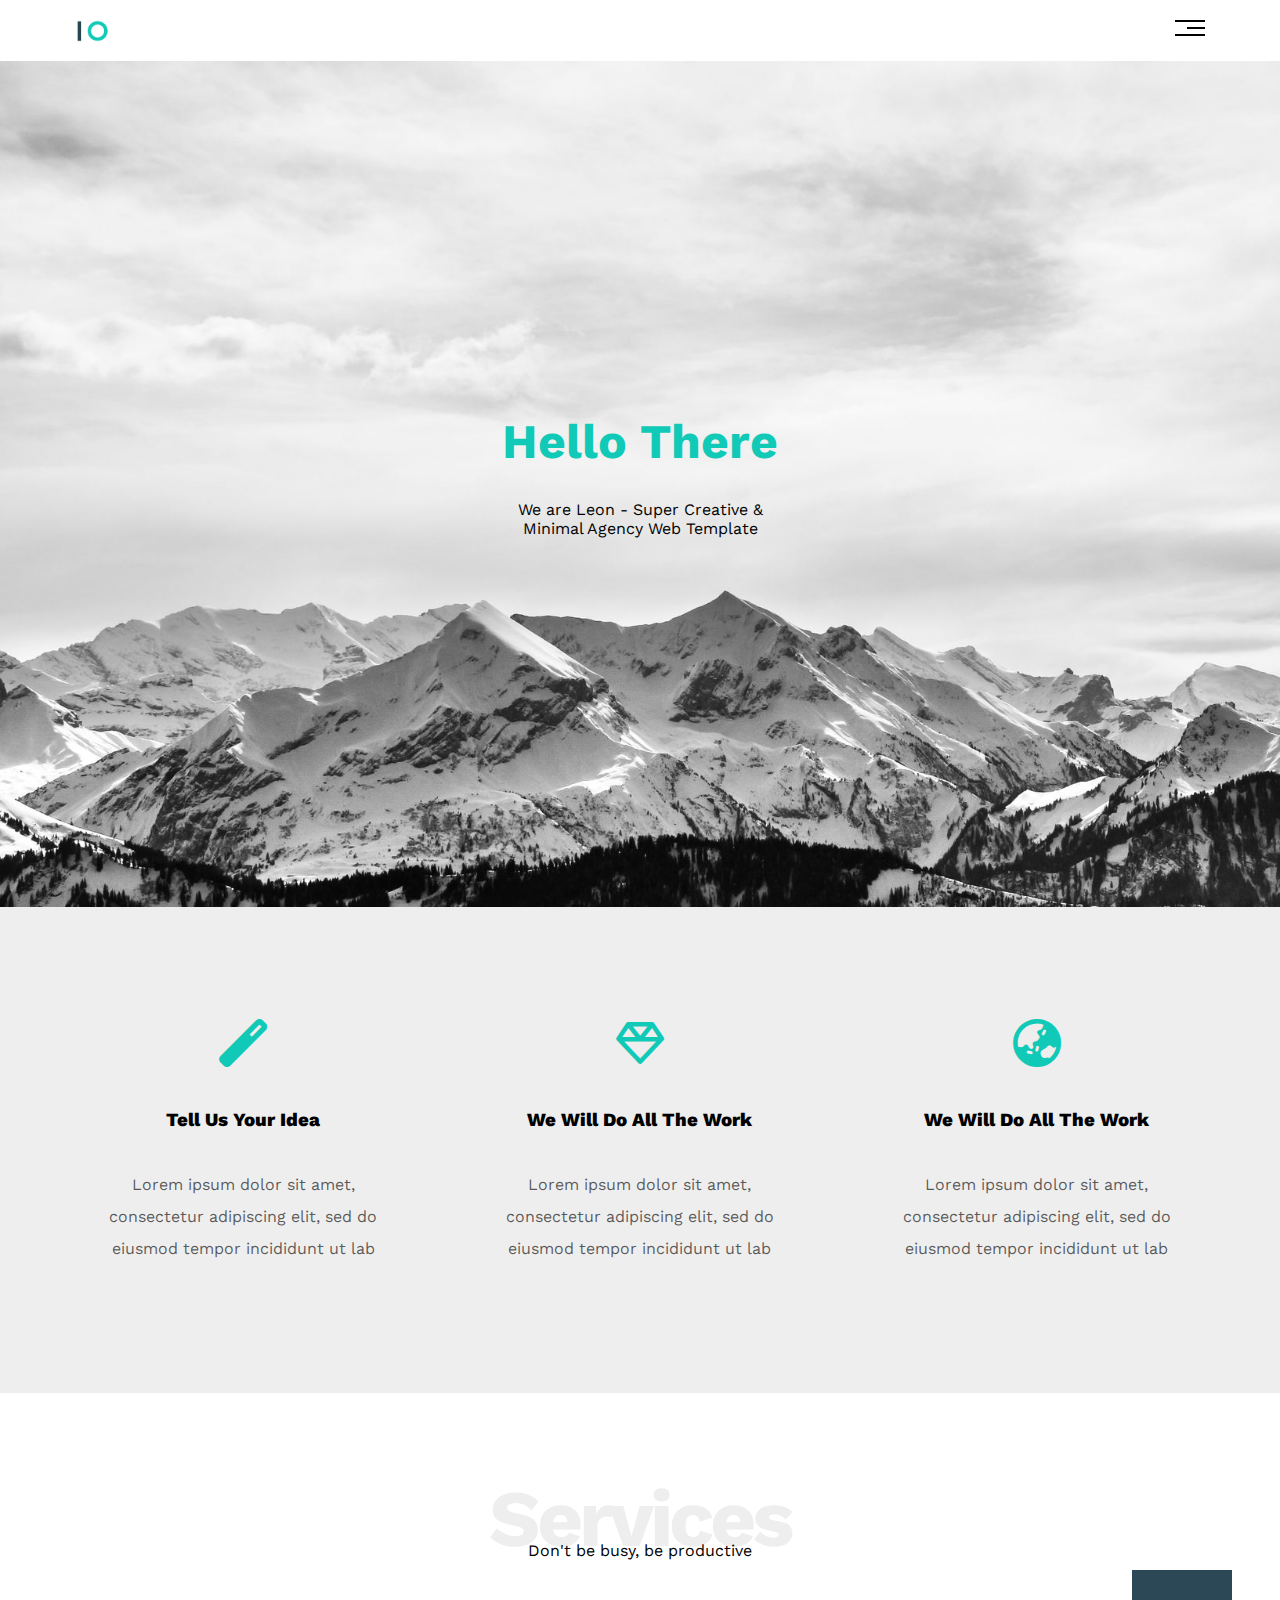
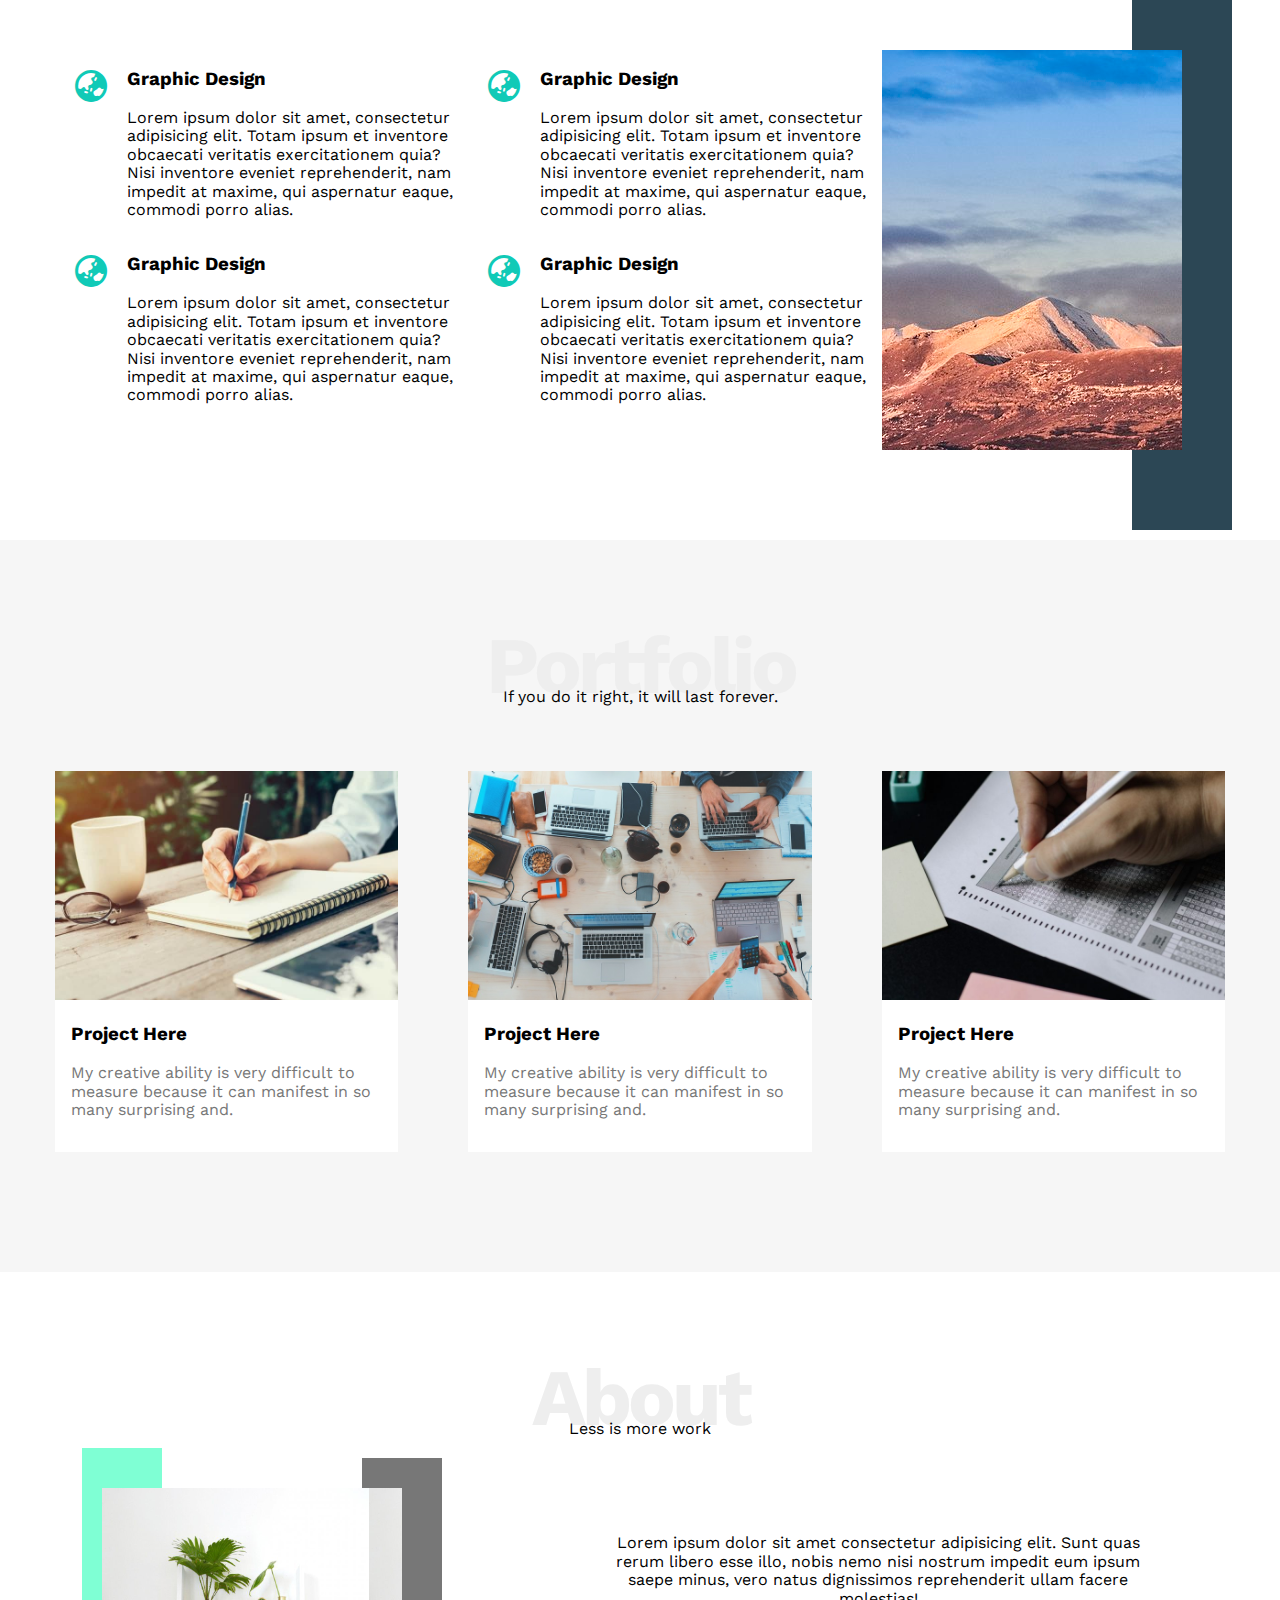
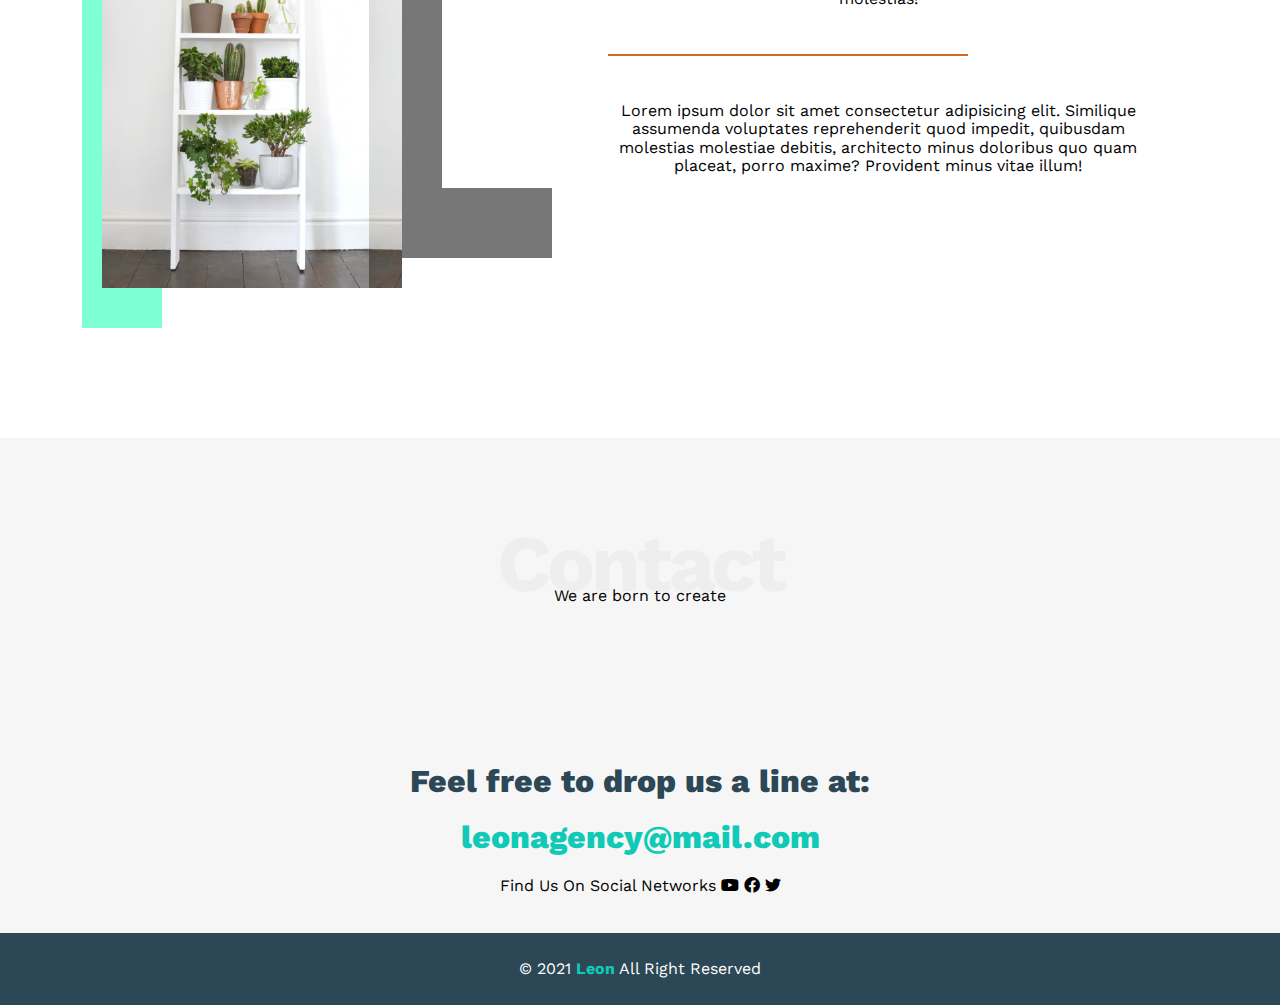
<file: index.html>
<!DOCTYPE html>
<html lang="en">
  <head>
    <meta charset="UTF-8" />
    <meta http-equiv="X-UA-Compatible" content="IE=edge" />
    <meta name="viewport" content="width=device-width, initial-scale=1.0" />
    <!-- main css file   -->
    <link rel="stylesheet" href="./css/main.css" />
    <!-- css normalize file -->
    <link rel="stylesheet" href="./css/normalize.css" />
    <!-- Google fonts file -->
    <link rel="preconnect" href="https://fonts.googleapis.com" />
    <link rel="preconnect" href="https://fonts.gstatic.com" crossorigin />
    <link
      href="https://fonts.googleapis.com/css2?family=Work+Sans:ital,wght@0,100;0,200;0,400;0,700;0,900;1,100;1,800&display=swap"
      rel="stylesheet"
    />
    <!-- font Awesome Library -->
    <link rel="stylesheet" href="./css/all.min.css" />
    <title>Templete Leon</title>
  </head>
  <body>
    <header>
      <div class="container hdr">
        <img class="logo" src="./img/logo.png" alt="logo" />
        <div class="menu">
          <span class="icon">
            <span></span>
            <span></span>
            <span></span>
          </span>
          <ul>
            <li><a href="#services">Services</a></li>
            <li><a href="#Portfolio">Portfolio</a></li>
            <li><a href="#about">About</a></li>
            <li><a href="#contact">contact</a></li>
          </ul>
        </div>
      </div>
    </header>
    <section class="first">
        <div class="container">
      <h1 class="mz">Hello There</h1>
      <p>We are Leon - Super Creative &  Minimal Agency Web Template</p>
    </section>
    </div>
    <section class="help">
      <div class="container">
        <div class="helpp">
          <i class="fas fa-magic fa-3x"></i>
          <h3 class="mz">Tell Us Your Idea</h3>
          <p>Lorem ipsum dolor sit amet, consectetur adipiscing elit, sed do eiusmod tempor incididunt ut lab</p>
        </div>
        <div class="helpp">
          <i class="far fa-gem fa-3x"></i>
          <h3 class="mz">We Will Do All The Work</h3>
          <p>Lorem ipsum dolor sit amet, consectetur adipiscing elit, sed do eiusmod tempor incididunt ut lab</p>
        </div>
        <div class="helpp">
          <i class="fas fa-globe-asia fa-3x"></i>
          <h3 class="mz">We Will Do All The Work</h3>
          <p>Lorem ipsum dolor sit amet, consectetur adipiscing elit, sed do eiusmod tempor incididunt ut lab</p>
        </div>
      </div>
    </section>
    <section class="Services" id="services">
      <h2 class="serv mz">Services</h2>
      <p class="serv-info">Don't be busy, be productive</p>
      <div class="container">
        <div class="col">
          <div class="servicess">
            <i class="fas fa-globe-asia fa-3x"></i>
            <div class="text">
              <h3>Graphic Design</h3>
              <p>Lorem ipsum dolor sit amet, consectetur adipisicing elit. Totam ipsum et inventore obcaecati veritatis exercitationem quia? Nisi inventore eveniet reprehenderit, nam impedit at maxime, qui aspernatur eaque, commodi porro alias.</p>
            </div>
          </div>
          <div class="servicess">
            <i class="fas fa-globe-asia fa-3x"></i>
            <div class="text">
              <h3>Graphic Design</h3>
              <p>Lorem ipsum dolor sit amet, consectetur adipisicing elit. Totam ipsum et inventore obcaecati veritatis exercitationem quia? Nisi inventore eveniet reprehenderit, nam impedit at maxime, qui aspernatur eaque, commodi porro alias.</p>
            </div>
          </div>
        </div>
        <div class="col">
          <div class="servicess">
            <i class="fas fa-globe-asia fa-3x"></i>
            <div class="text">
              <h3>Graphic Design</h3>
              <p>Lorem ipsum dolor sit amet, consectetur adipisicing elit. Totam ipsum et inventore obcaecati veritatis exercitationem quia? Nisi inventore eveniet reprehenderit, nam impedit at maxime, qui aspernatur eaque, commodi porro alias.</p>
            </div>
          </div>
          <div class="servicess">
            <i class="fas fa-globe-asia fa-3x"></i>
            <div class="text">
              <h3>Graphic Design</h3>
              <p>Lorem ipsum dolor sit amet, consectetur adipisicing elit. Totam ipsum et inventore obcaecati veritatis exercitationem quia? Nisi inventore eveniet reprehenderit, nam impedit at maxime, qui aspernatur eaque, commodi porro alias.</p>
            </div>
          </div>
        </div>
        <div class="col colm">
          <div class="serv-img">
          </div>
        </div>
      </div>
    </section>
    <section class="Portfolio" id="Portfolio">
      <h2 class="serv mz">Portfolio</h2>
      <p class="serv-info">If you do it right, it will last forever.</p>
      <div class="container porto">
      <div class="card">
        <img class="port-img" src="./img/portfolio-1.jpg" alt="p1">
        <div class="card-info">
          <h3 class="mz">Project Here</h3>
          <p>My creative ability is very difficult to measure because it can manifest in so many surprising and.</p>
        </div>
      </div>
      <div class="card">
        <img class="port-img" src="./img/portfolio-2.jpg" alt="p1">
        <div class="card-info">
          <h3 class="mz">Project Here</h3>
          <p>My creative ability is very difficult to measure because it can manifest in so many surprising and.</p>
        </div>
      </div>
      <div class="card">
        <img class="port-img" src="./img/portfolio-3.jpg" alt="p1">
        <div class="card-info">
          <h3 class="mz">Project Here</h3>
          <p>My creative ability is very difficult to measure because it can manifest in so many surprising and.</p>
        </div>
      </div>
    </div>
    </section>
    <section class="about" id="about">
      <h2 class="serv mz">About</h2>
      <p class="serv-info">Less is more work</p>
      <div class="container">
        <div class="about-pic">
          <div class="about-pc"> 
                  <div class="about-h"></div></div>
        </div>
        <div class="about-text">
          <p>Lorem ipsum dolor sit amet consectetur adipisicing elit. Sunt quas rerum libero esse illo, nobis nemo nisi nostrum impedit eum ipsum saepe minus, vero natus dignissimos reprehenderit ullam facere molestias!</p>
          <div class="hrr"></div>
          <p>Lorem ipsum dolor sit amet consectetur adipisicing elit. Similique assumenda voluptates reprehenderit quod impedit, quibusdam molestias molestiae debitis, architecto minus doloribus quo quam placeat, porro maxime? Provident minus vitae illum!</p>
        </div>
      </div>
    </section>
    <section class="contact" id="contact">
      <div class="container">
        <h2 class="serv mz">Contact</h2>
        <p class="serv-info">We are born to create</p>
        <div class="cont">
          <p class="f">Feel free to drop us a line at:</p>
          <a class="e" href="mailto:leonagency@mail.com">leonagency@mail.com</a>
          <div class="inf">Find Us On Social Networks</div>
          <div class="ico">
          <i class="fa-brands fa-youtube"></i>
          <i class="fa-brands fa-facebook"></i>
          <i class="fa-brands fa-twitter"></i>
             </div>
        </div>
      </div>
    </section>
    <footer>© 2021 <span class="foot">Leon</span> All Right Reserved</footer>
  </body>
</html>
</file>
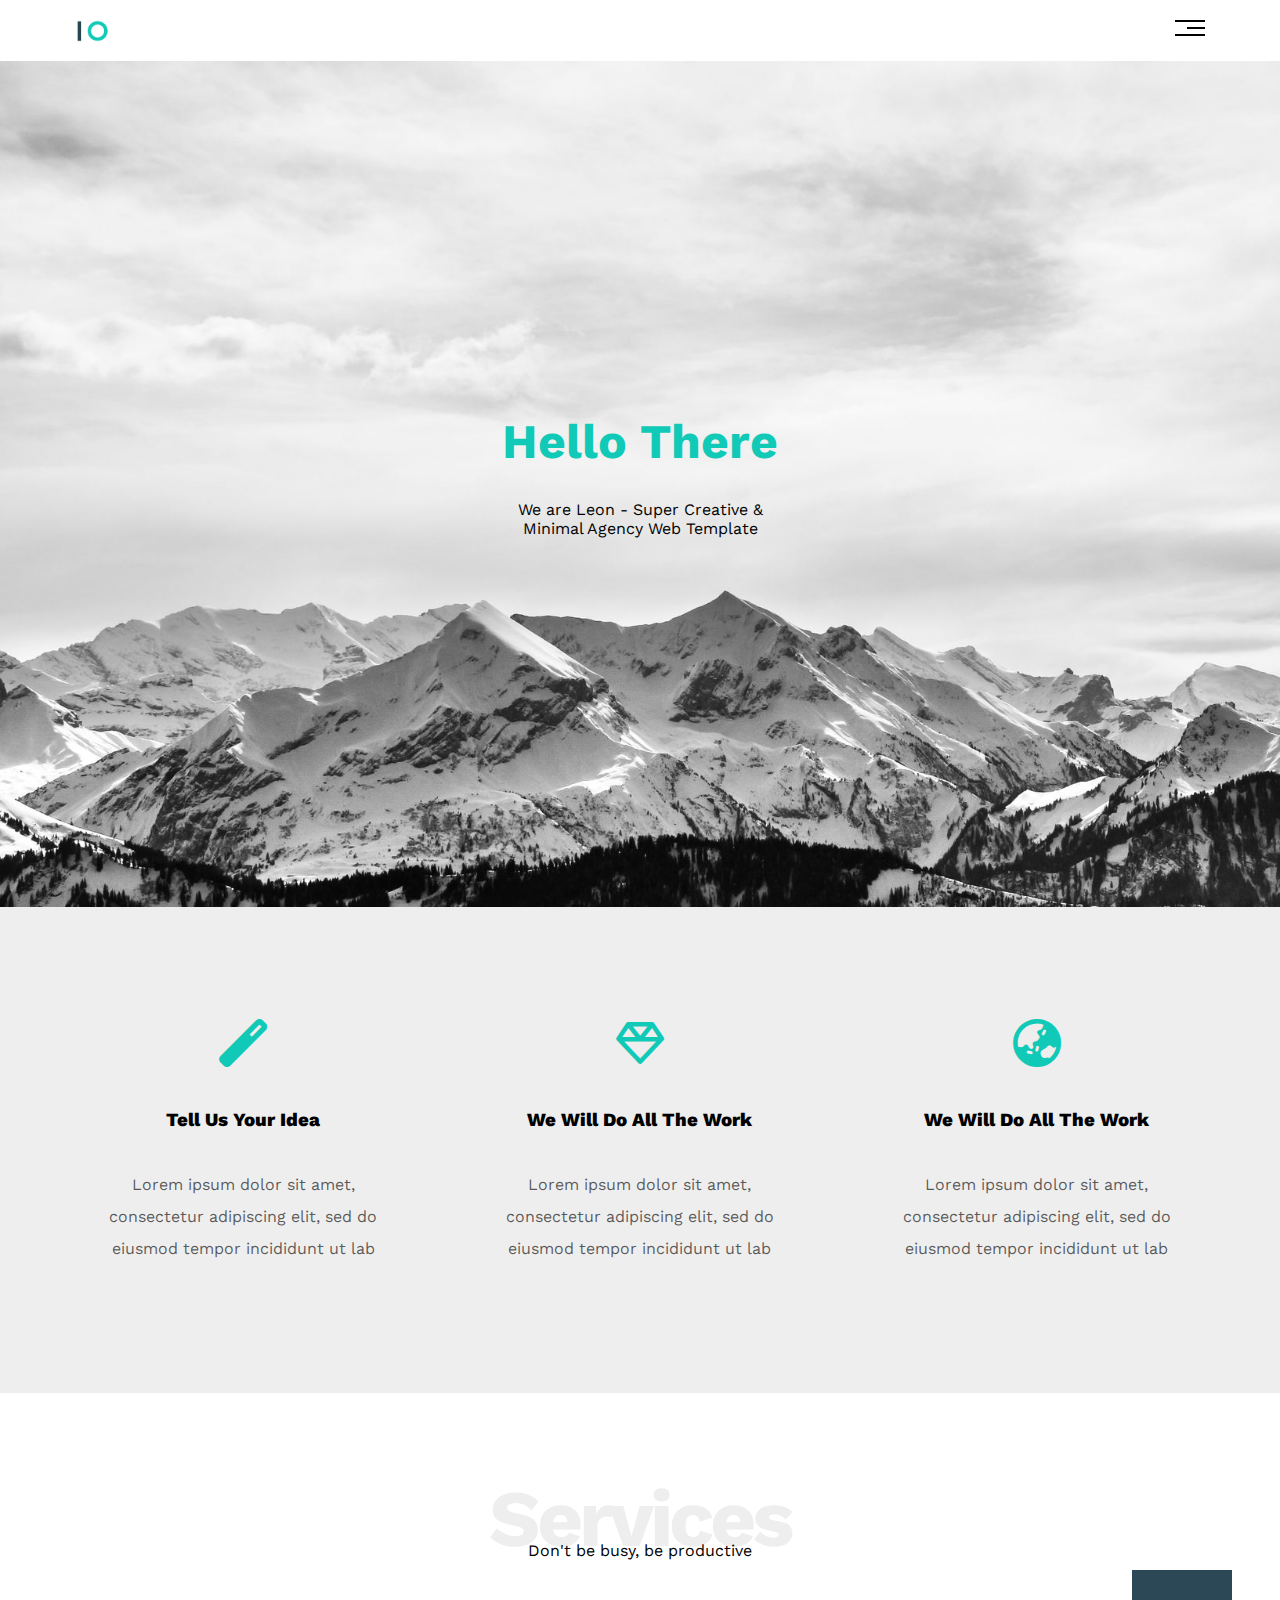
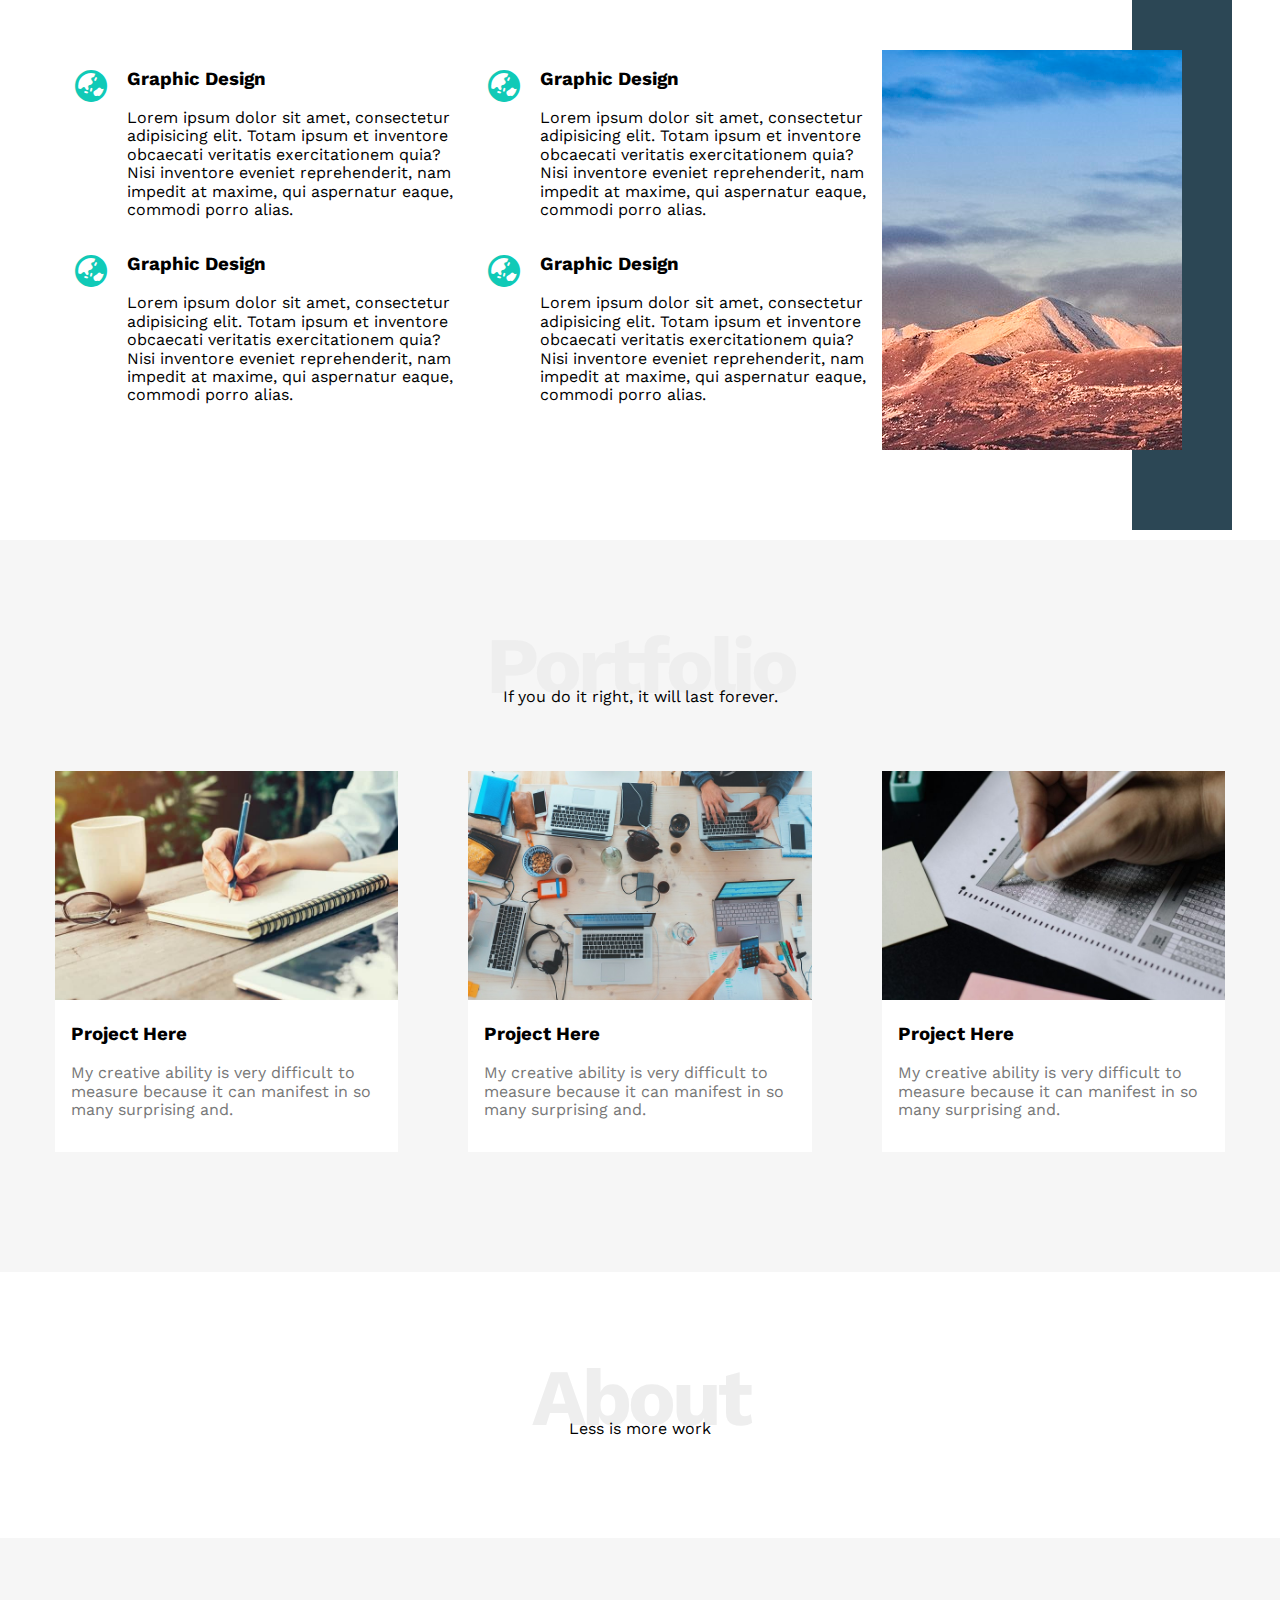
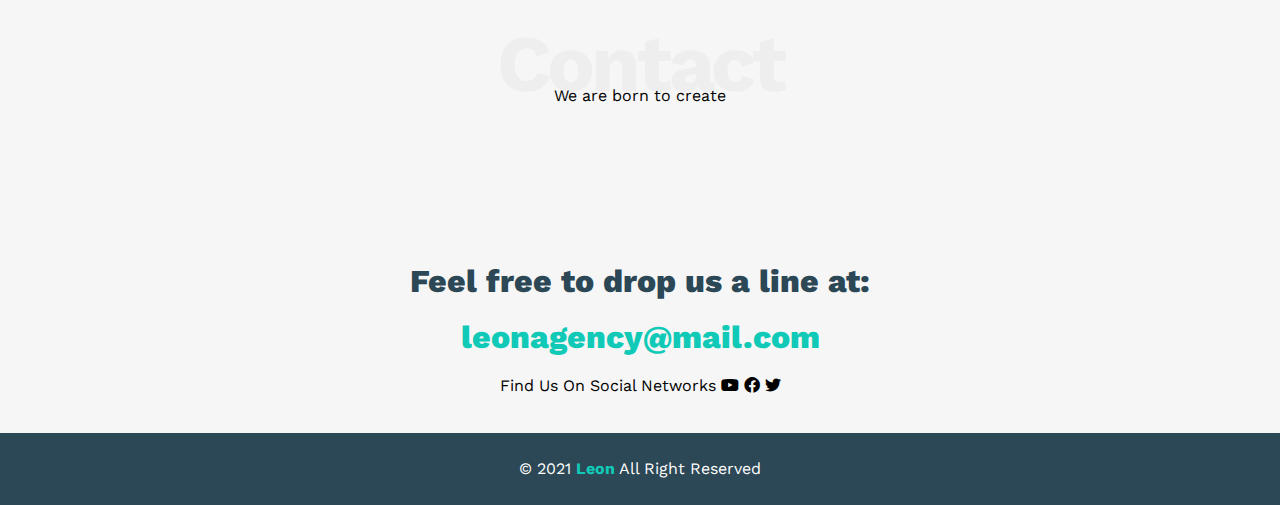
<file: temp1/index.html>
<!DOCTYPE html>
<html lang="en">
  <head>
    <meta charset="UTF-8" />
    <meta http-equiv="X-UA-Compatible" content="IE=edge" />
    <meta name="viewport" content="width=device-width, initial-scale=1.0" />
    <!-- main css file   -->
    <link rel="stylesheet" href="/css/main.css" />
    <!-- css normalize file -->
    <link rel="stylesheet" href="/css/normalize.css" />
    <!-- Google fonts file -->
    <link rel="preconnect" href="https://fonts.googleapis.com" />
    <link rel="preconnect" href="https://fonts.gstatic.com" crossorigin />
    <link
      href="https://fonts.googleapis.com/css2?family=Work+Sans:ital,wght@0,100;0,200;0,400;0,700;0,900;1,100;1,800&display=swap"
      rel="stylesheet"
    />
    <!-- font Awesome Library -->
    <link rel="stylesheet" href="/css/all.min.css" />
    <title>Templete Leon</title>
  </head>
  <body>
    <header>
      <div class="container hdr">
        <img class="logo" src="/img/logo.png" alt="logo" />
        <div class="menu">
          <span class="icon">
            <span></span>
            <span></span>
            <span></span>
          </span>
          <ul>
            <li><a href="#services">Services</a></li>
            <li><a href="#Portfolio">Portfolio</a></li>
            <li><a href="#about">About</a></li>
            <li><a href="#contact">contact</a></li>
          </ul>
        </div>
      </div>
    </header>
    <section class="first">
        <div class="container">
      <h1 class="mz">Hello There</h1>
      <p>We are Leon - Super Creative &  Minimal Agency Web Template</p>
    </section>
    </div>
    <section class="help">
      <div class="container">
        <div class="helpp">
          <i class="fas fa-magic fa-3x"></i>
          <h3 class="mz">Tell Us Your Idea</h3>
          <p>Lorem ipsum dolor sit amet, consectetur adipiscing elit, sed do eiusmod tempor incididunt ut lab</p>
        </div>
        <div class="helpp">
          <i class="far fa-gem fa-3x"></i>
          <h3 class="mz">We Will Do All The Work</h3>
          <p>Lorem ipsum dolor sit amet, consectetur adipiscing elit, sed do eiusmod tempor incididunt ut lab</p>
        </div>
        <div class="helpp">
          <i class="fas fa-globe-asia fa-3x"></i>
          <h3 class="mz">We Will Do All The Work</h3>
          <p>Lorem ipsum dolor sit amet, consectetur adipiscing elit, sed do eiusmod tempor incididunt ut lab</p>
        </div>
      </div>
    </section>
    <section class="Services" id="services">
      <h2 class="serv mz">Services</h2>
      <p class="serv-info">Don't be busy, be productive</p>
      <div class="container">
        <div class="col">
          <div class="servicess">
            <i class="fas fa-globe-asia fa-3x"></i>
            <div class="text">
              <h3>Graphic Design</h3>
              <p>Lorem ipsum dolor sit amet, consectetur adipisicing elit. Totam ipsum et inventore obcaecati veritatis exercitationem quia? Nisi inventore eveniet reprehenderit, nam impedit at maxime, qui aspernatur eaque, commodi porro alias.</p>
            </div>
          </div>
          <div class="servicess">
            <i class="fas fa-globe-asia fa-3x"></i>
            <div class="text">
              <h3>Graphic Design</h3>
              <p>Lorem ipsum dolor sit amet, consectetur adipisicing elit. Totam ipsum et inventore obcaecati veritatis exercitationem quia? Nisi inventore eveniet reprehenderit, nam impedit at maxime, qui aspernatur eaque, commodi porro alias.</p>
            </div>
          </div>
        </div>
        <div class="col">
          <div class="servicess">
            <i class="fas fa-globe-asia fa-3x"></i>
            <div class="text">
              <h3>Graphic Design</h3>
              <p>Lorem ipsum dolor sit amet, consectetur adipisicing elit. Totam ipsum et inventore obcaecati veritatis exercitationem quia? Nisi inventore eveniet reprehenderit, nam impedit at maxime, qui aspernatur eaque, commodi porro alias.</p>
            </div>
          </div>
          <div class="servicess">
            <i class="fas fa-globe-asia fa-3x"></i>
            <div class="text">
              <h3>Graphic Design</h3>
              <p>Lorem ipsum dolor sit amet, consectetur adipisicing elit. Totam ipsum et inventore obcaecati veritatis exercitationem quia? Nisi inventore eveniet reprehenderit, nam impedit at maxime, qui aspernatur eaque, commodi porro alias.</p>
            </div>
          </div>
        </div>
        <div class="col">
          <div class="serv-img">
          </div>
        </div>
      </div>
    </section>
    <section class="Portfolio" id="Portfolio">
      <h2 class="serv mz">Portfolio</h2>
      <p class="serv-info">If you do it right, it will last forever.</p>
      <div class="container porto">
      <div class="card">
        <img class="port-img" src="/img/portfolio-1.jpg" alt="p1">
        <div class="card-info">
          <h3 class="mz">Project Here</h3>
          <p>My creative ability is very difficult to measure because it can manifest in so many surprising and.</p>
        </div>
      </div>
      <div class="card">
        <img class="port-img" src="/img/portfolio-2.jpg" alt="p1">
        <div class="card-info">
          <h3 class="mz">Project Here</h3>
          <p>My creative ability is very difficult to measure because it can manifest in so many surprising and.</p>
        </div>
      </div>
      <div class="card">
        <img class="port-img" src="/img/portfolio-3.jpg" alt="p1">
        <div class="card-info">
          <h3 class="mz">Project Here</h3>
          <p>My creative ability is very difficult to measure because it can manifest in so many surprising and.</p>
        </div>
      </div>
    </div>
    </section>
    <section class="about" id="about">
      <h2 class="serv mz">About</h2>
      <p class="serv-info">Less is more work</p>
      <div class="container">

      </div>
    </section>
    <section class="contact">
      <div class="container">
        <h2 class="serv mz">Contact</h2>
        <p class="serv-info">We are born to create</p>
        <div class="cont">
          <p class="f">Feel free to drop us a line at:</p>
          <a class="e" href="mailto:leonagency@mail.com">leonagency@mail.com</a>
          <div class="inf">Find Us On Social Networks</div>
          <div class="ico">
          <i class="fa-brands fa-youtube"></i>
          <i class="fa-brands fa-facebook"></i>
          <i class="fa-brands fa-twitter"></i>
             </div>
        </div>
      </div>
    </section>
    <footer>© 2021 <span class="foot">Leon</span> All Right Reserved</footer>
  </body>
</html>
</file>
<file: css/main.css>
html {
  scroll-behavior: smooth;
}
/* Start Global Rules */
* {
  box-sizing: border-box;
  -moz-box-sizing: border-box;
  -webkit-box-sizing: border-box;
}

body {
  font-family: "Work Sans", sans-serif;
}
@media (min-width: 768px) {
  .container {
    width: 750px;
  }
}
/* Medium */
@media (min-width: 992px) {
  .container {
    width: 970px;
  }
}
/* Large */
@media (min-width: 1200px) {
  .container {
    width: 1170px;
  }
}
/* end Global Rules */
/* controls */
:root {
  --main-color: #10cab7;
  --second-color: #eee;
}
/* end controls */
.container {
  margin-left: auto;
  margin-right: auto;
}
/* start header */
header {
  width: 100%;
  height: 4vh;
  background-color: white;
}
img.logo {
  width: 6em;
  padding: 20px;
}
.menu {
  float: right;
  padding: 20px;
  position: relative;
}
.menu ul{
  position: absolute;
  margin: 0px;
  padding: 0px;
  background-color:var(--second-color);
  border: 2px solid black;
  right: 0;
  top: calc(100%);
  transition: 0.3s;
  border-radius: 10px;
  -webkit-border-radius: 10px;
  -moz-border-radius: 10px;
  -ms-border-radius: 10px;
  -o-border-radius: 10px;
  width: 200px;
  display: none;
}
.menu ul::before {
  content: "";
  border: 1em solid;
  border-color: transparent transparent var(--second-color) transparent;
  position: absolute;
  top: -32px;
  right: 21px;
}
.menu:hover ul{
  display: block;
}
.menu ul a:hover{
  color: rgb(146, 32, 32);
  padding-left: 2.5em;
}
.menu ul li:not(:last-child) a {
  border-bottom: 1px solid black;
}
.menu ul li,
.menu ul li a {
  list-style: none;
  text-decoration: none;
    margin: 0px;
  padding: 10px;
  display: block;
  font-weight: 600;
  -webkit-transition: 0.3s;
  -moz-transition: 0.3s;
  -ms-transition: 0.3s;
  -o-transition: 0.3s;
}
span.icon {
  display: flex;
  flex-wrap: wrap;
  width: 30px;
  justify-content: flex-end;
}
.menu:hover span.icon span:nth-child(2) {
  width: 100%;
}
.icon span {
  margin-bottom: 5px;
  background-color: black;
}
.icon span:first-child {
  height: 2px;
  width: 100%;
}
.icon span:nth-child(2) {
  height: 2px;
  width: 60%;
  transition: 0.3s;
  -webkit-transition: 0.3s;
  -moz-transition: 0.3s;
  -ms-transition: 0.3s;
  -o-transition: 0.3s;
}
.icon span:last-child {
  height: 2px;
  width: 100%;
}
/* end header */
/* start landing */
.first {
  width: 100%;
  height: 94vh;
  background-image: url(../img/landing.jpg);
  background-repeat: no-repeat;
  background-size: cover;
  text-align: center;
  display: flex;
  justify-content: center;
  align-items: center;
}
.first h1 {
  color: var(--main-color);
  font-size: 3em;
}
.first .container p {
  width: 300px;
  max-width: 100%;
  margin-left: auto;
  margin-right: auto;
}
/* end landing */
/* start features */
.help {
  background-color: #eee;
  width: 100%;
  padding-top: 7em;
  padding-bottom: 7em;
  text-align: center;
  line-height: 2;
}
.help .container {
  display: grid;
  grid-template-columns: repeat(auto-fill, minmax(300px, 1fr));
  gap: 20px;
}
.helpp h3 {
  font-weight: 800;
  margin: 1.6em 0px;
}
.help p {
  text-align: center;
  color: rgba(0, 0, 0, 0.644);
  width: 300px;
  margin-left: auto;
    margin-right: auto;
}
.fa-3x {
  color: var(--main-color);
}
/* end features */
/* start services */
.col .servicess {
  width: 400px;
  display: flex;
}
.Services .container {
  margin-top: 90px;
  margin-bottom: 90px;
  display: grid;
  gap: 70px;
  grid-template-columns: repeat(auto-fill, minmax(300px, 1fr));
}
@media (max-width:767px) {
  .servicess{
    width: 100%;
    display: flex;
    flex-direction: column;
    flex-wrap: wrap;
    text-align: center;
    justify-content: center;
  }
  .col {
    display: flex;
    flex-direction: column;
    justify-content: center;
    text-align: center;
    align-content: center;
    align-items: center;
  }
  .Services .container {
    display: flex;
    flex-direction: column;
    gap: 0px;
    justify-content: center;
  }
}
@media (max-width:1199px) {
  .Services .container .col:last-child{
    display: none;
  }
}
.col .servicess i {
  padding: 20px;
  font-size: 2em;
}
.col .serv-img {
  width: 300px;
  height: 400px;
  background-color: #2C4755;
  background-image: url(../img/services.jpg);
  position: relative;
}
.col .serv-img::after {
  content: "";
  top: -20%;
  right: -50px;
  width: 100px;
  height: 140%;
  position: absolute;
  background-color: #2C4755;
  z-index: -1;
}
/* end services */
/* start portfolio */
.Portfolio {
  width: 100%;
  padding-bottom: 30px;
  background-color: #F6F6F6;
}
@media (max-width:767px) {
  .Portfolio {
    text-align: center;
  }
}
.card {
  background-color: white;
}
.card-info {
  padding: 1em;
}
.card-info h3 {
  margin-top: 4px;
}
.card-info p {
  color: #777777;
}
.port-img {
  max-width: 100%;
}
.porto {
  margin-bottom: 90px;
  display: grid;
  gap: 70px;
  grid-template-columns: repeat(auto-fill, minmax(300px, 1fr));
  margin-top: 4em;
}
.port-photo {
  width: 40%;
  height: 100%;
  background-color: black;
}
.port-text {
  width: 60%;
  height: 100%;
  background-color: rgb(172, 27, 27);
}
/* end portfolio */
/* start about */
.about {
  width: 100%;
}
.about .container {
  margin-top: 50px;
  margin-bottom: 50px;
  margin-right: auto;
  margin-left: auto;
  display: flex;
  justify-content: space-evenly;
  gap: 30px;
  flex-wrap: wrap;
  text-align: center;
}
.about-pic {
  width: 400px;
  height: 500px;
}
.about-pic .about-pc{
  width: 300px;
  height: 400px;
  background-color: #777777;
  background-image: url(../img/about.jpg);
  background-size: contain;
  position: relative;
}
.about-pic .about-pc::before {
  content: "";
  width: 80px;
  height: 120%;
  z-index: -1;
  left: -20px;
  top: -10%;
  background-color: aquamarine;
  position: absolute;
}
.about-pic .about-pc .about-h {
  width: 80px;
  height: 400px;
  background-color: #777777;
  position: absolute;
  z-index: -2;
  right: -40px;
  top: -30px;
}
.about-pic .about-pc .about-h::before {
  content: "";
  width: 150px;
  bottom: 0px;
  z-index: -3;
  height: 70px;
  background-color: #777777;
  position: absolute;
}
.about-text {
  width: 600px;
  height: 500px;
}
.about-text p{
  padding: 30px;
}
.about-text .hrr{
  width: 60%;
  height: 2px;
  margin-left: 30px;
  background-color: chocolate;
}
/* end about */
.Services {
  width: 100%;
}
.serv {
  font-size: 5em;
  text-align: center;
  padding-top: 1em; 
  color: var(--second-color);
  letter-spacing: -4px;
}
.serv-info {
  text-align: center;
  margin-top: -90px;
}
@media (max-width: 767px) {
  .serv {
    font-size: 3em;
    padding-top: 0.5em;
  }
  .serv-info {
font-size: 1em;
margin-top: -55px;
  }

}
footer {
  width: 100%;
  height: 8vh;
  background-color: #2c4755;
  text-align: center;
  line-height: 8vh;
  color: white;
  font-weight: 400;
}
.foot {
  color: var(--main-color);
  font-weight: bold;
}
.mz{
  margin-top: 0px;
}
.contact {
  width: 100%;
  background-color: #F6F6F6;
  height: 55vh;
}
.contact .container .cont {
  text-align: center;
margin-top: 10em;
line-height: 0.5;
}
.container .cont .f {
  color: #2C4755;
  font-size: 2em;
  font-weight: 800;
  line-height: 1;
}
.container .cont .e {
  color: var(--main-color);
  font-size: 2em;
  font-weight: 800;
  text-decoration: none;
  display: block;
}
.container .cont div {
  margin-top: 2em;
  display: inline-block;
}
</file>
